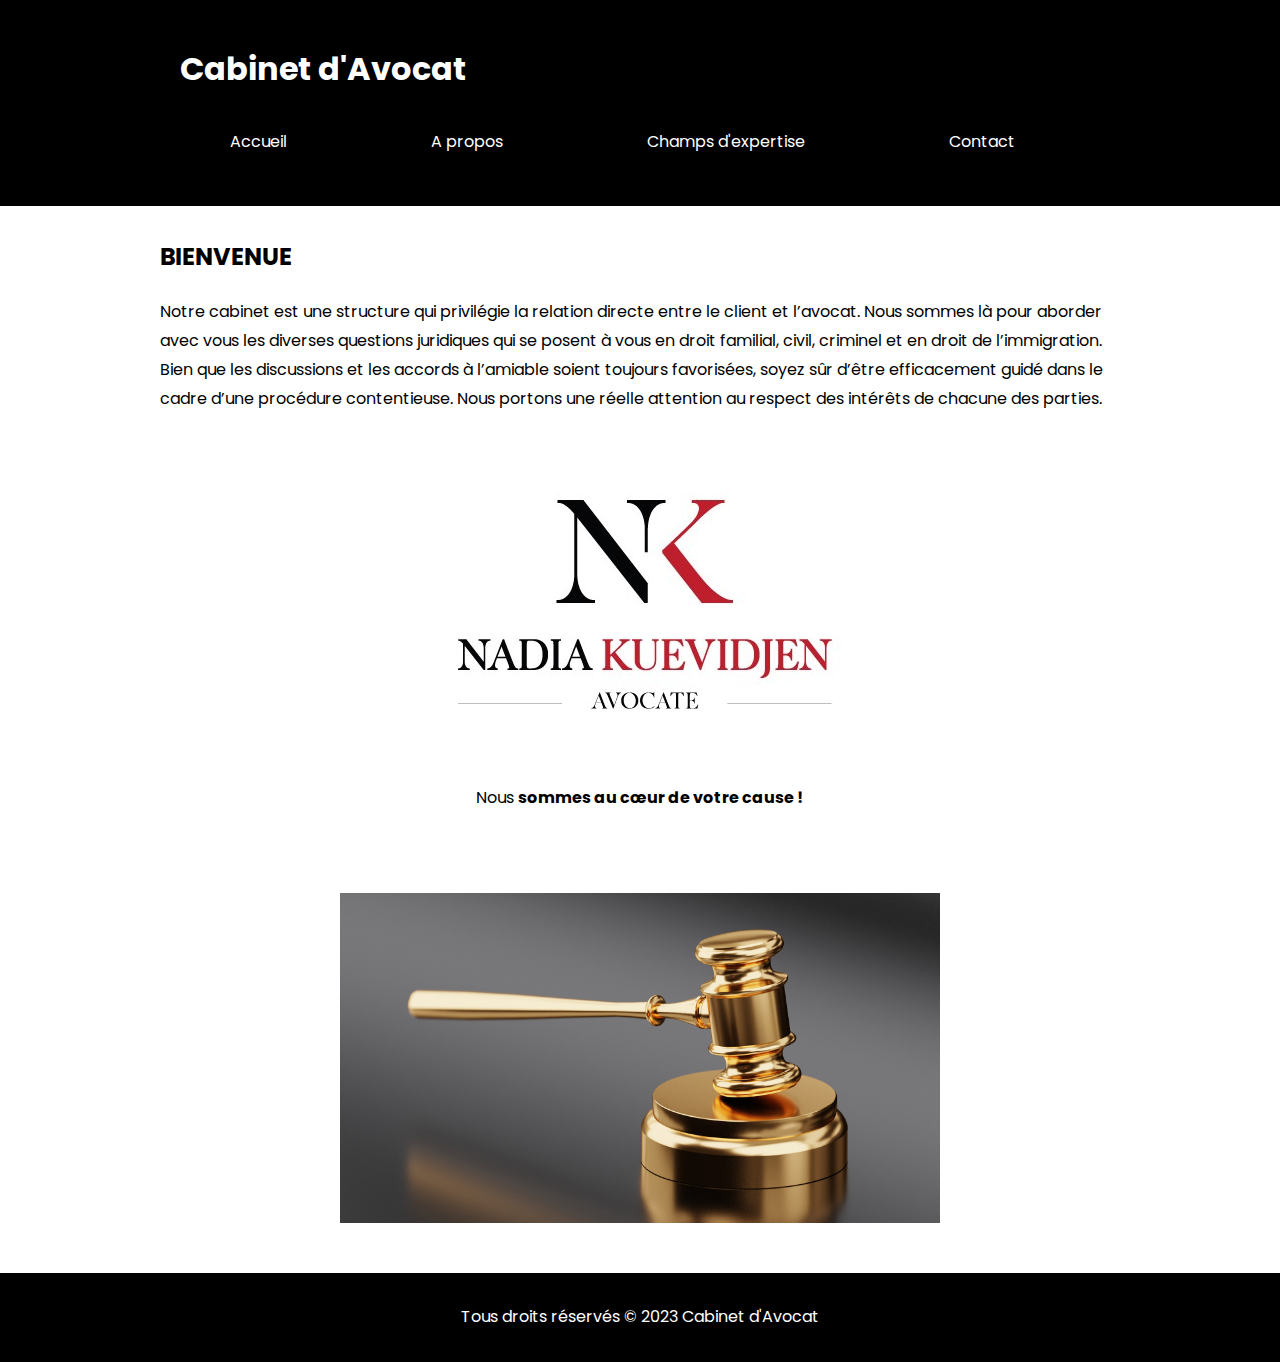
<file: index.html>
<!DOCTYPE html>
<html lang="fr">
<head>
    <meta charset="UTF-8">
    <meta name="viewport" content="width=device-width, initial-scale=1.0">
    <title>Cabinet d'Avocat</title>
    <link rel="stylesheet" href="index.css">
</head>
<body>
    <header>
        <div class="container">
            <h1>Cabinet d'Avocat</h1>
            <nav>
                <ul>
                    <li class="A"><a href="/index.html">Accueil</a></li>
                    <li><a href="/apropos.html">A propos</a></li>
                    <li><a href="/champsdexpertise.html">Champs d'expertise</a></li>
                    <li><a href="/contact.html">Contact</a></li>
                </ul>
            </nav>
        </div>
    </header>

    <section id="accueil">
        <div class="containeraccueil">
            <h2>BIENVENUE</h2>
            <p>Notre cabinet est une structure qui privilégie la relation directe entre le client et l’avocat.
                Nous sommes là pour aborder avec vous les diverses questions juridiques qui se posent à vous en droit  familial, civil, criminel et en droit de l’immigration.
                Bien que les discussions et les accords à l’amiable soient toujours favorisées, soyez sûr d’être efficacement guidé dans le cadre d’une procédure contentieuse. Nous portons une réelle attention au respect des intérêts de chacune des parties. 
            </p>
        </div>
    </section>

    <section id="logo">
        <div class="containerlogo">
            <img src="/nk.jpeg" alt="Logo">
            <p>Nous <strong>sommes au cœur de votre cause !</strong></p>
        </div>
    </section>


    <section id="diaporama">
        <div class="slideshow-container">
            <div class="slide fade">
                <img src="/diapo1.jpg" alt="Image 1">
            </div>
            <div class="slide fade">
                <img src="/diapo2.jpg" alt="Image 2">
            </div>
            <div class="slide fade">
                <img src="/diapo3.jpg" alt="Image 3">
            </div>
            <div class="slide fade">
                <img src="/diapo5.jpg" alt="Image 4">
            </div>
        </div>
        <script src="/script.js"></script>
    </section>


    

    <footer>
        <div class="container">
            <p>Tous droits réservés &copy; 2023 Cabinet d'Avocat</p>
        </div>
    </footer>
</body>
</html>
</file>
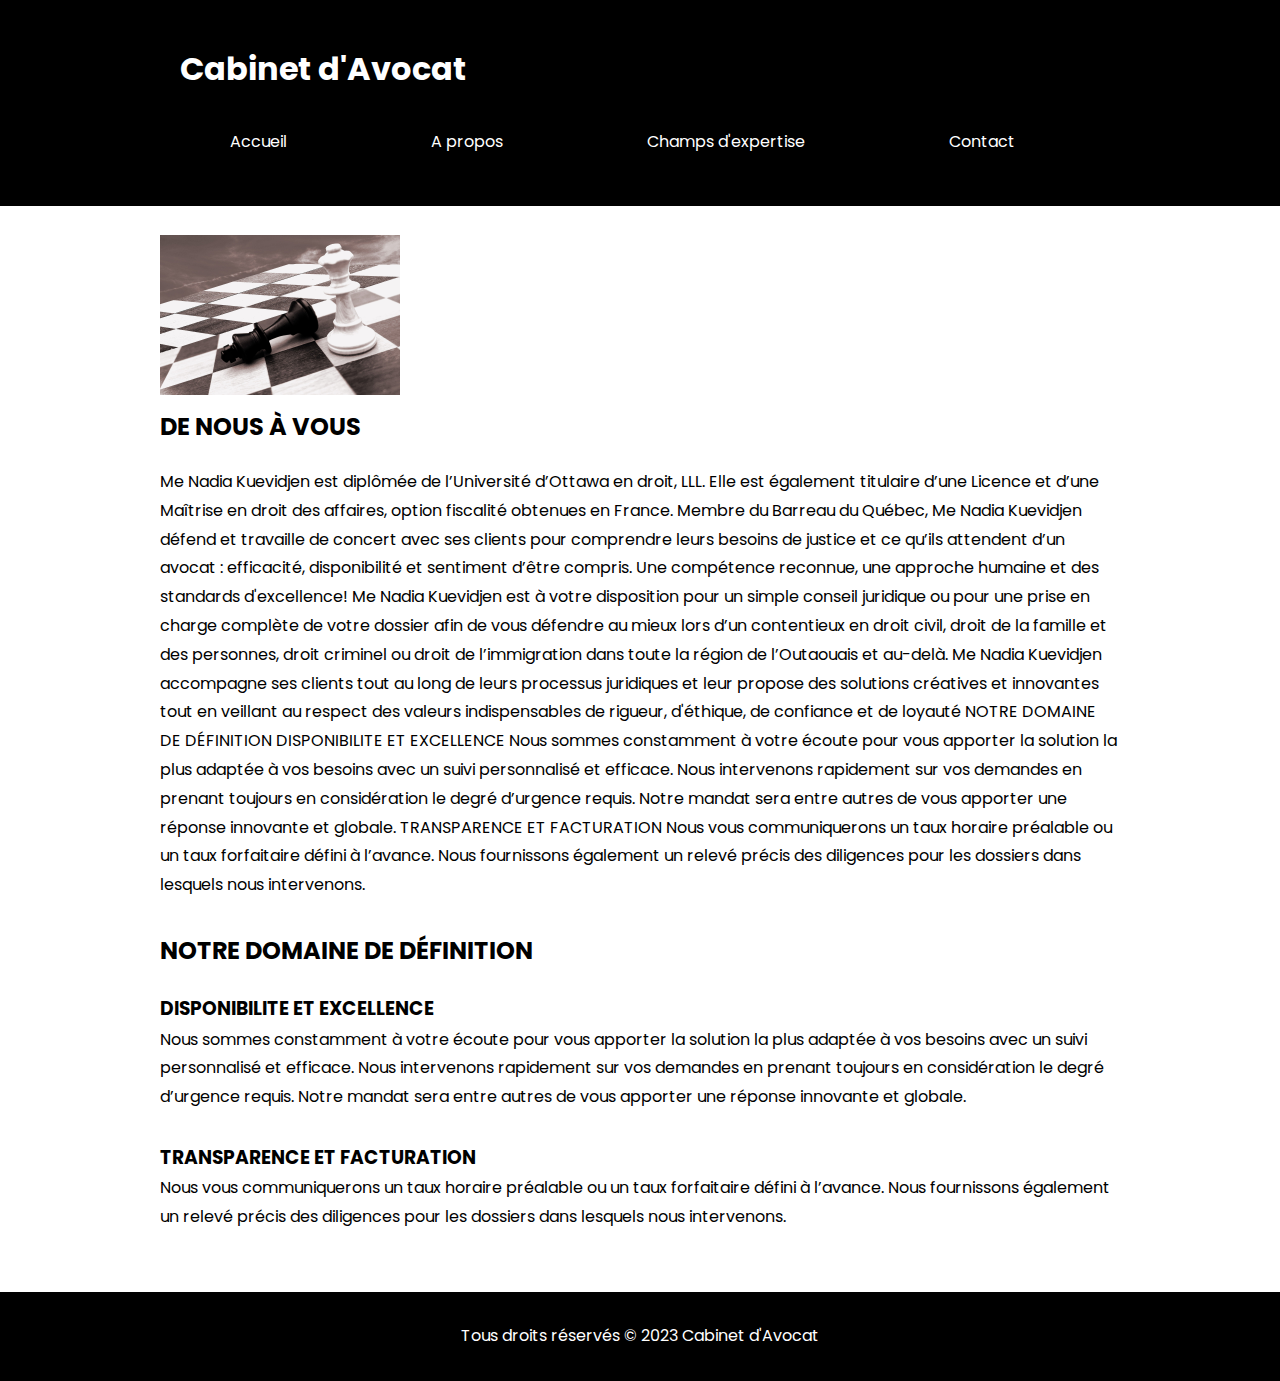
<file: apropos.html>
<!DOCTYPE html>
<html lang="fr">
<head>
    <meta charset="UTF-8">
    <meta name="viewport" content="width=device-width, initial-scale=1.0">
    <title>A propos - Cabinet d'Avocat</title>
    <link rel="stylesheet" href="index.css">
</head>
<body>
    <header>
        <div class="container">
            <h1>Cabinet d'Avocat</h1>
            <nav>
                <ul>
                    <li class="A"><a href="/index.html">Accueil</a></li>
                    <li><a href="/apropos.html">A propos</a></li>
                    <li><a href="/champsdexpertise.html">Champs d'expertise</a></li>
                    <li><a href="/contact.html">Contact</a></li>
                </ul>
            </nav>
        </div>
    </header>

    <section id="equipe">
        <div class="containerapropos">
            <img src="/chess.jpg" alt="">
            <h2>DE NOUS À VOUS</h2>
            <p>
                Me Nadia Kuevidjen est diplômée de l’Université d’Ottawa en droit, LLL. Elle est également titulaire d’une Licence et d’une Maîtrise en droit des affaires, option fiscalité obtenues en France. Membre du Barreau du Québec, Me Nadia Kuevidjen défend et travaille de concert avec ses clients pour comprendre leurs besoins de justice et ce qu’ils attendent d’un avocat : efficacité, disponibilité et sentiment d’être compris.   Une compétence reconnue, une approche humaine et des standards d'excellence!
                Me Nadia Kuevidjen est  à votre disposition pour un simple conseil juridique ou pour une prise en charge complète de votre dossier afin de vous défendre au mieux lors d’un contentieux en droit civil, droit de la famille et des personnes, droit criminel ou droit de l’immigration dans toute la région de l’Outaouais et au-delà. Me Nadia Kuevidjen accompagne ses clients tout au long de leurs processus juridiques et leur propose des solutions créatives et innovantes tout en veillant au respect des valeurs indispensables de rigueur, d'éthique, de confiance et  de loyauté
                
                NOTRE DOMAINE DE DÉFINITION
                DISPONIBILITE ET EXCELLENCE
                Nous sommes constamment à votre écoute pour vous apporter la solution la plus adaptée à vos besoins avec un suivi personnalisé et efficace.
                Nous intervenons rapidement sur vos demandes en prenant toujours en considération le degré d’urgence requis.
                Notre mandat sera entre autres de vous apporter une réponse innovante et globale.
                
                
                TRANSPARENCE ET FACTURATION
                Nous vous communiquerons un taux horaire préalable ou un taux forfaitaire défini à l’avance.
                Nous fournissons également un relevé précis des diligences pour les dossiers dans lesquels nous intervenons.
            </p>
            <br>
        
            <h2>NOTRE DOMAINE DE DÉFINITION</h2>

            <h3>DISPONIBILITE ET EXCELLENCE</h3>
            <p>
                Nous sommes constamment à votre écoute pour vous apporter la solution la plus adaptée à vos besoins avec un suivi personnalisé et efficace.
                Nous intervenons rapidement sur vos demandes en prenant toujours en considération le degré d’urgence requis.
                Notre mandat sera entre autres de vous apporter une réponse innovante et globale.
            </p>
            <br>

            <h3>TRANSPARENCE ET FACTURATION</h3>
            <p>
                Nous vous communiquerons un taux horaire préalable ou un taux forfaitaire défini à l’avance.
                Nous fournissons également un relevé précis des diligences pour les dossiers dans lesquels nous intervenons.
            </p>
        </div>
    </section>


    <footer>
        <div class="container">
            <p>Tous droits réservés &copy; 2023 Cabinet d'Avocat</p>
        </div>
    </footer>
</body>
</html>
</file>
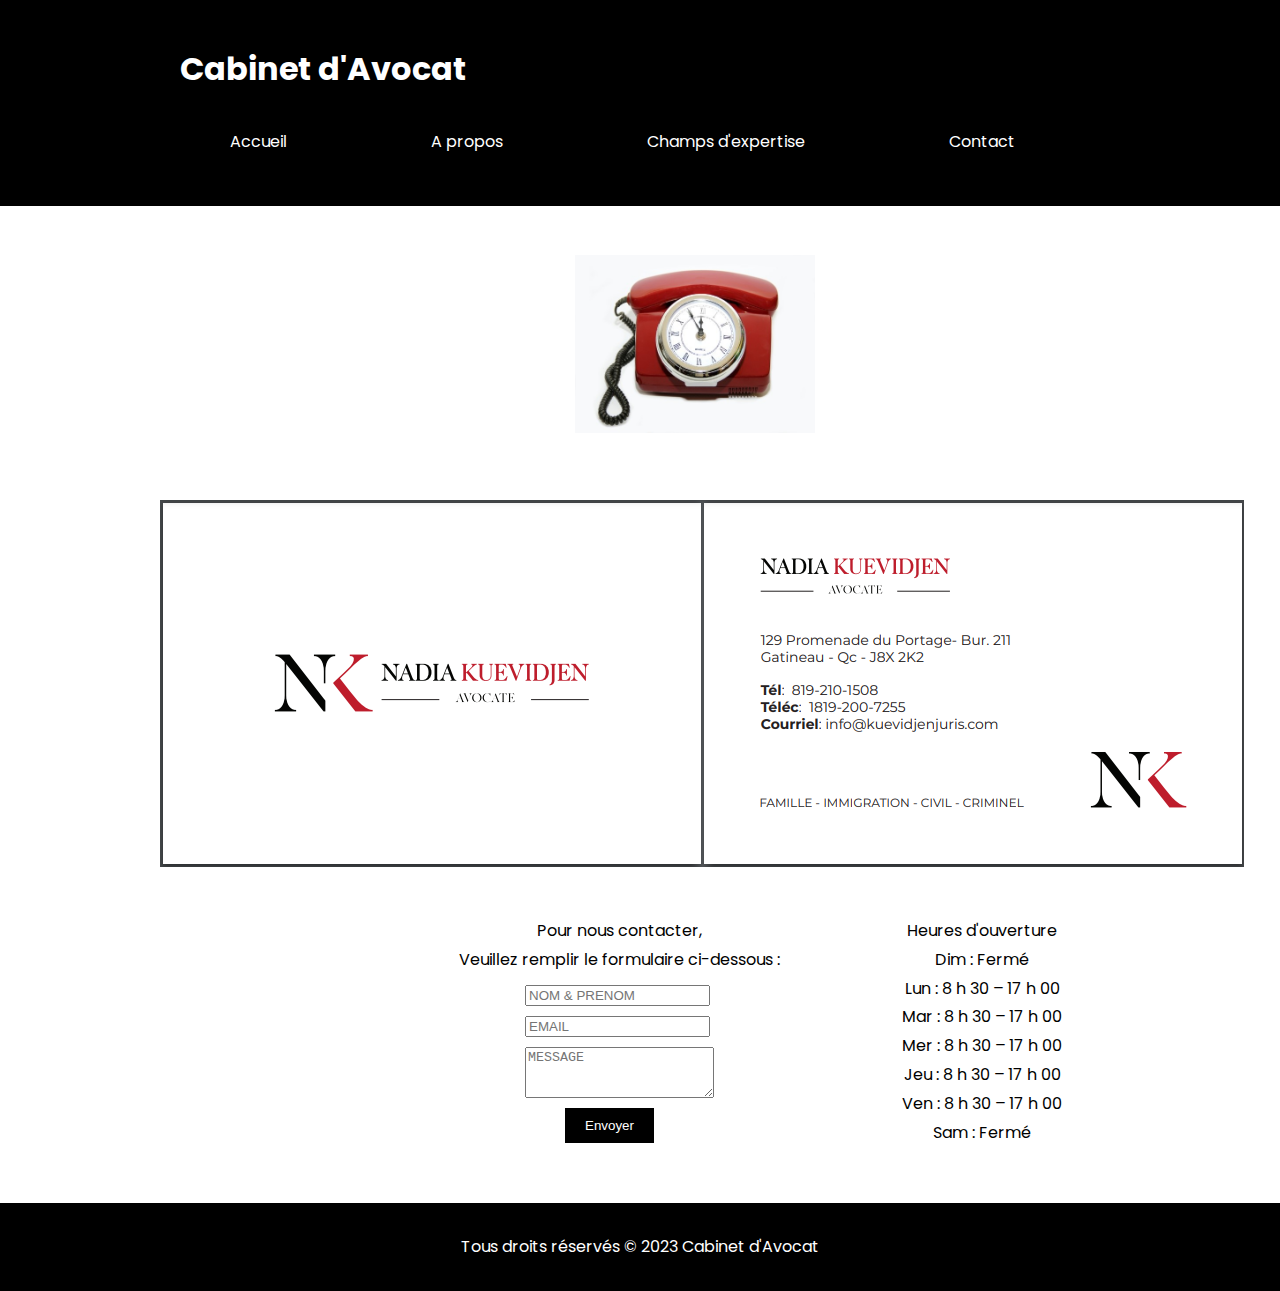
<file: contact.html>
<!DOCTYPE html>
<html lang="fr">
<head>
    <meta charset="UTF-8">
    <meta name="viewport" content="width=device-width, initial-scale=1.0">
    <title>Contact - Cabinet d'Avocat</title>
    <link rel="stylesheet" href="index.css">
</head>
<body>
    <header>
        <div class="container">
            <h1>Cabinet d'Avocat</h1>
            <nav>
                <ul>
                    <li><a href="/index.html">Accueil</a></li>
                    <li><a href="/apropos.html">A propos</a></li>
                    <li><a href="/champsdexpertise.html">Champs d'expertise</a></li>
                    <li><a href="/contact.html">Contact</a></li>
                </ul>
            </nav>
        </div>
    </header>

    
    <section >
        <div class="containercontact">
            <h2></h2>
            <div class="tel">
                <img src="/telephone.jpg" alt="">
            </div>
            <br><br>
            <img src="/carte.png" alt="">
        </div>
    </section>

    <section id="Contacts">
        <div class="contact">
            <div class="formulaire">
                <p>Pour nous contacter, <br>Veuillez remplir le formulaire ci-dessous :</p>
                <form action="#" method="POST">
                    <label for="nom"></label>
                    <input type="text" id="nom" name="nom" placeholder="NOM & PRENOM" required>
    
                    <label for="email"></label>
                    <input type="email" id="email" name="email" placeholder="EMAIL" required>
    
                    <label for="message"></label>
                    <textarea id="message" name="message" placeholder="MESSAGE" cols="21" rows="3" required></textarea>
    
                    <button type="submit">Envoyer</button>
                </form>
            </div>
            <div class="horaire">
                <p>Heures d'ouverture <br>
                    Dim :	Fermé <br>
                    Lun :	8 h 30 – 17 h 00 <br>
                    Mar :	8 h 30 – 17 h 00 <br>
                    Mer :	8 h 30 – 17 h 00 <br>
                    Jeu :	8 h 30 – 17 h 00 <br>
                    Ven :	8 h 30 – 17 h 00 <br>
                    Sam :	Fermé <br>
                </p>
            </div>
        </div>
        
    </section>

    <footer>
        <div class="container">
            <p>Tous droits réservés &copy; 2023 Cabinet d'Avocat</p>
        </div>
    </footer>
</body>
</html>
</file>
<file: index.css>
@import url('https://fonts.googleapis.com/css2?family=Poppins:wght@200;400;800;900&display=swap');


/* Reset some default styles */
body, h1, h2, h3, p, ul, li{
    margin: 0;
    padding: 0;
    box-sizing: border-box;
}
form{
    margin: auto 80px;
}

body {
    font-family: 'Poppins', sans-serif;
    line-height: 1.8;
}

.container {
    max-width: 960px;
    margin: 0 auto;
    padding: 20px;
}

.containeraccueil {
    max-width: 960px;
    margin: 0 auto;
    padding: 20px;
    margin-top: 175px;
}

.containerlogo{
    text-align: center;
    margin-top: -100px;
}


.containerapropos {
    max-width: 960px;
    margin: 0 auto;
    padding: 20px;
    margin-top: 175px;
}

.containerapropos img{
    width: 25%;
}

.containerchampsdexpertise{
    max-width: 960px;
    margin: 0 auto;
    padding: 20px;
    margin-top: 175px;
}

.containerchampsdexpertise img{
    width: 25%;
}

.containercontact{
    max-width: 960px;
    margin: 0 auto;
    padding: 20px;
    margin-top: 175px;
}

.contact{
    display: flex;
    /* margin-right: 300px; */
    text-align: center;
}

.tel img{
    width: 25%;
    margin: auto 415px;
}

.formulaire{
    max-width: 960px;
    margin: -80px auto auto 425px;
    padding: 20px;
    /* margin-right: 400px; */
}

.horaire{
    margin: -60px auto auto -130px;
}

header {
    position: fixed;
    width: 100%;
    background-color: #000000;
    color: #fff;
    padding: 30px 10px;
    z-index: 9999;
}

header h1 {
    position: relative;
    margin: 0;
    padding: 10px;
    top: -20px;
}

nav ul {
    list-style: none;
}

nav ul li {
    display: inline-block;
    margin-right: 20px;
    
}

nav ul li a {
    text-decoration: none;
    color: #fff;
    position: relative;
    padding: 20px 60px ;
    border-radius: 5px;
    transition: background-color 2s ease;
    z-index: 1; /* Placer le lien au-dessus du pseudo-élément */
}

nav ul li a:hover {
    background-color:  #777777;
    /* background-color:  #940000; */
}

nav ul li a::before {
    content: "";
    position: absolute;
    top: 0;
    left: 0;
    width: 100%;
    height: 100%;
    background-color: rgb(165, 0, 0);
    border-radius: 5px;
    opacity: 0; /* Rendre le pseudo-élément transparent */
    z-index: -1; /* Placer le pseudo-élément derrière le lien */
    transform-origin: center;
    transform: scaleX(0);
    transition: transform 1.5s ease;
}

nav ul li a:hover::before {
    transform: scaleX(1);
    opacity: 1; /* Animer l'opacité à 1 au survol */
}

/* .A::before {
    content: "";
    position: fixed;
    top: 0;
    left: 0;
    width: auto;
    height: auto;
    background-color: rgba(0, 0, 0, 0.5); Couleur de fond gris semi-transparente
    z-index: 99999;
} */

/* .slideshow-container::before {
    content: "";
    position: fixed;
    top: 0;
    left: 0;
    width: 100%;
    height: 100%;
    background-color: rgba(0, 0, 0, 0.5); 
    z-index: -1;
} */

section {
    padding: 40px 0;
    /* border-bottom: 1px solid #ccc; */
}

section h2 {
    margin-bottom: 20px;
}

/* Styles pour le diaporama */
.slideshow-container {
    max-width: 600px;
    margin: 0 auto;
    overflow: hidden;
}

.slide {
    display: none;
}

.slide img {
    width: 100%;
}

/* Ajouter le style de l'effet de défilement fondu (fade) */
.fade {
    animation: fadeEffect 2s ease-in-out infinite; /* Définir l'animation pour tous les slides */
}

@keyframes fadeEffect {
    0%, 100% { opacity: 0; } /* Au début et à la fin, l'image est complètement transparente */
    25%, 75% { opacity: 1; } /* Aux 25% et 75%, l'image est complètement opaque */
}



label, input, textarea, button {
    display: block;
    margin-bottom: 10px;
}

button {
    background-color: #000000;
    color: #fff;
    border: none;
    padding: 10px 20px;
    cursor: pointer;
    margin: auto 40px;
}

button:hover {
    background-color: #940000;
}

footer {
    background-color: #000000;
    color: #fff;
    text-align: center;
    padding: 10px 0;
}
</file>
